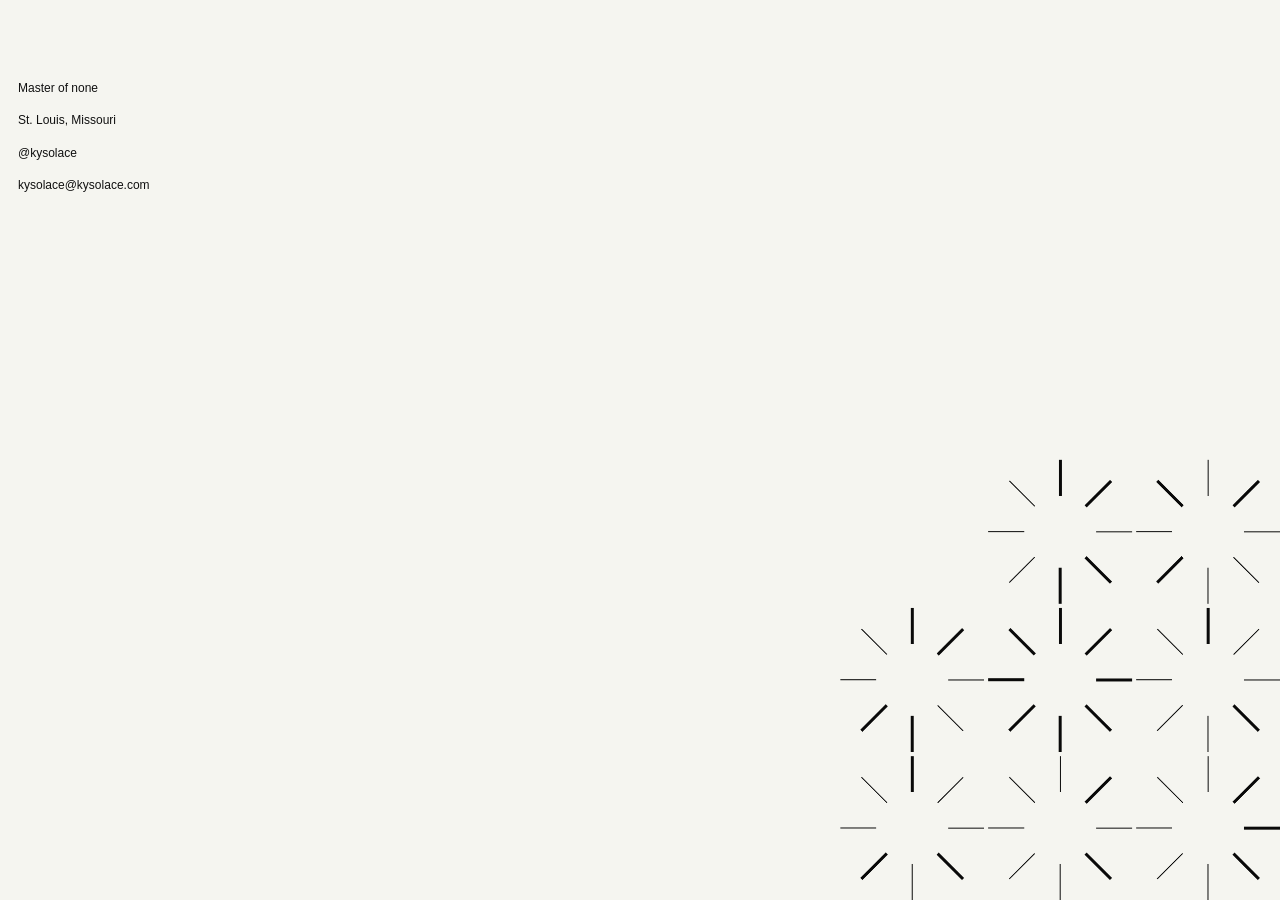
<file: index.html>
<!doctype html>
<html lang="en">
<head>
  <meta charset="utf-8">
  <meta name="viewport" content="width=device-width, initial-scale=1">

  <link rel="icon" type="image/png" sizes="32x32" href="favicon-32.png">
  <link rel="icon" type="image/png" sizes="512x512" href="favicon-512.png">
  <link rel="apple-touch-icon" href="apple-touch-icon.png">
  <link rel="preload" as="image" href="images/bg.png" fetchpriority="high">
  <title>kysolace</title>
  <link rel="stylesheet" href="style.css">
</head>

<body class="no-scroll">

<header class="site-header">
  <nav>
    <!--<a href="index.html" class="active">kysolace</a> -->
    <!--<a href="releases.html">Releases</a> -->
    <!--<a href="gallery.html">Gallery</a> -->
  </nav>
</header>

<main id="app">

  <section class="bio">

    <div class="bio-col">
      <p>Master of none</p>
      <br>
      <p>St. Louis, Missouri</p>
      <br>
      <a href="https://instagram.com/kysolace">@kysolace</a>
      <br>
      <br>
      <a href="mailto:kysolace@kysolace.com">kysolace@kysolace.com</a>
    </div>

  </section>

</main>
</body>
</html>
</file>
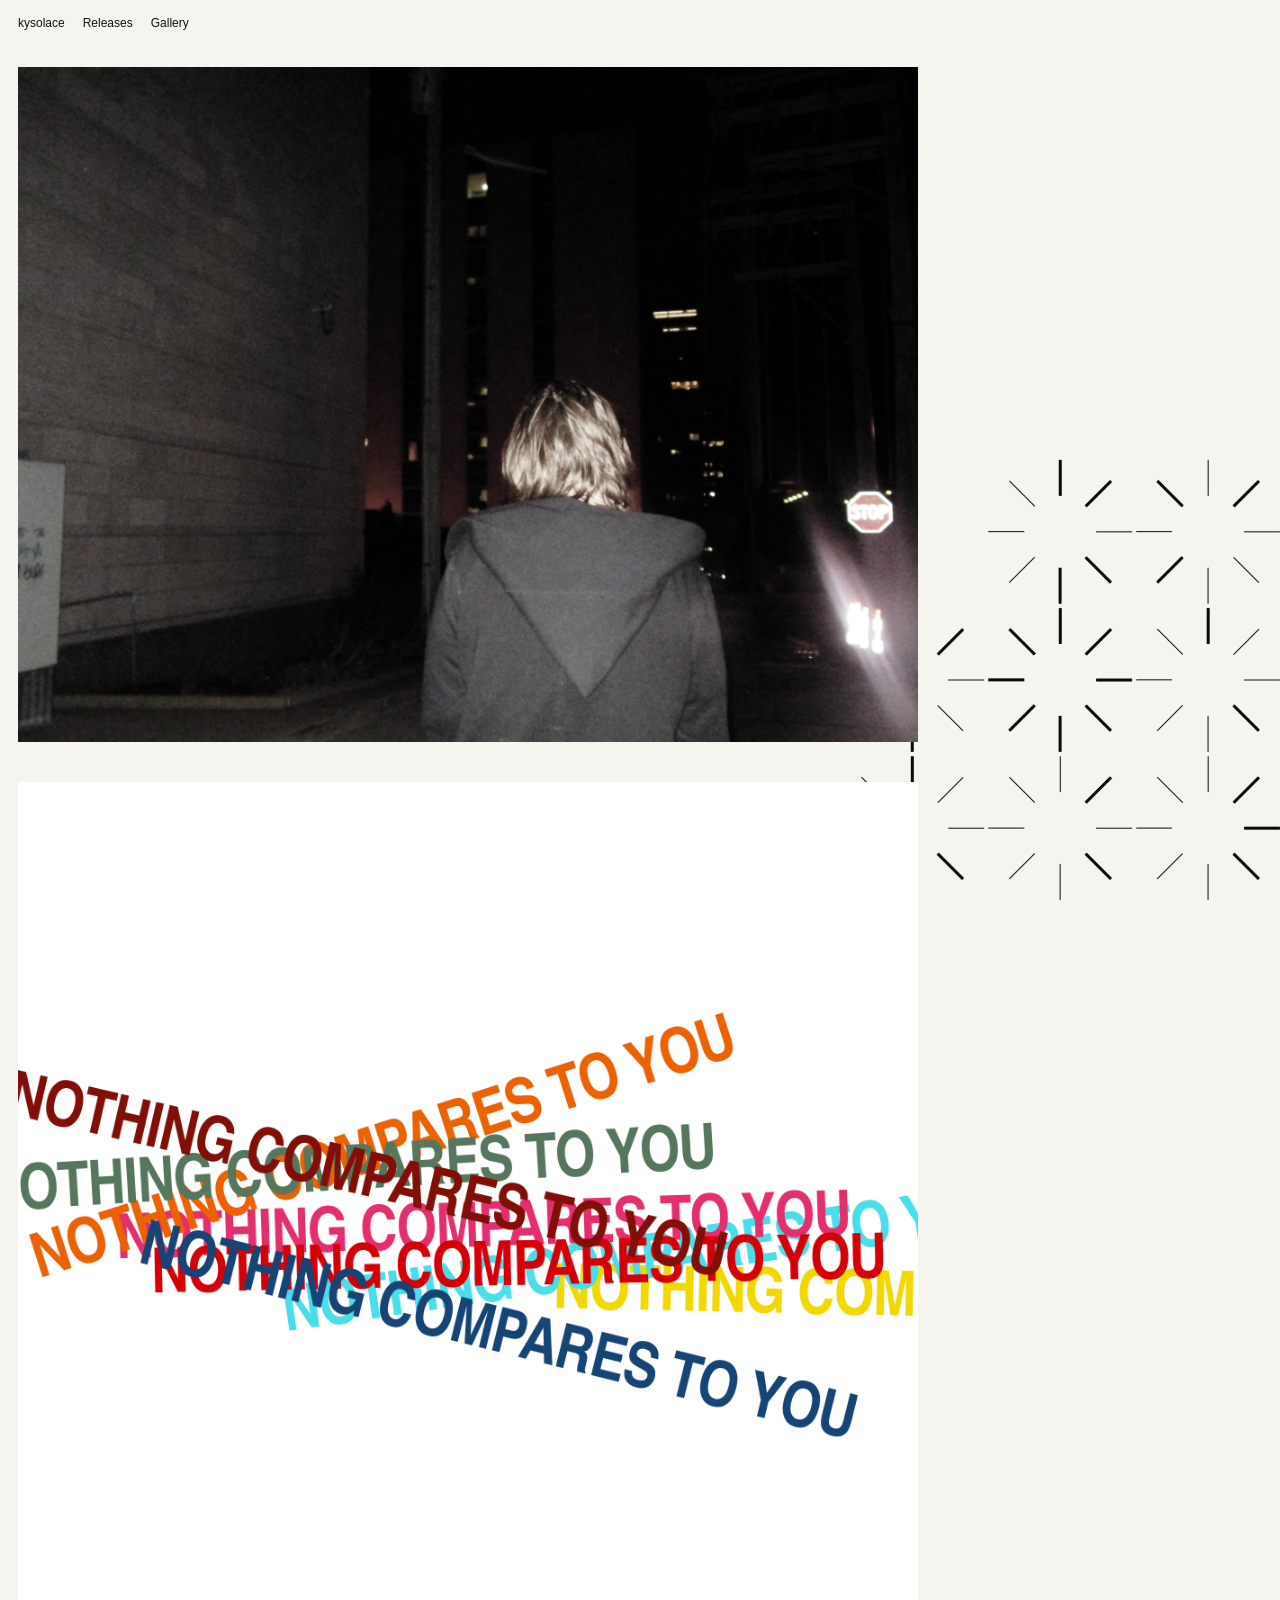
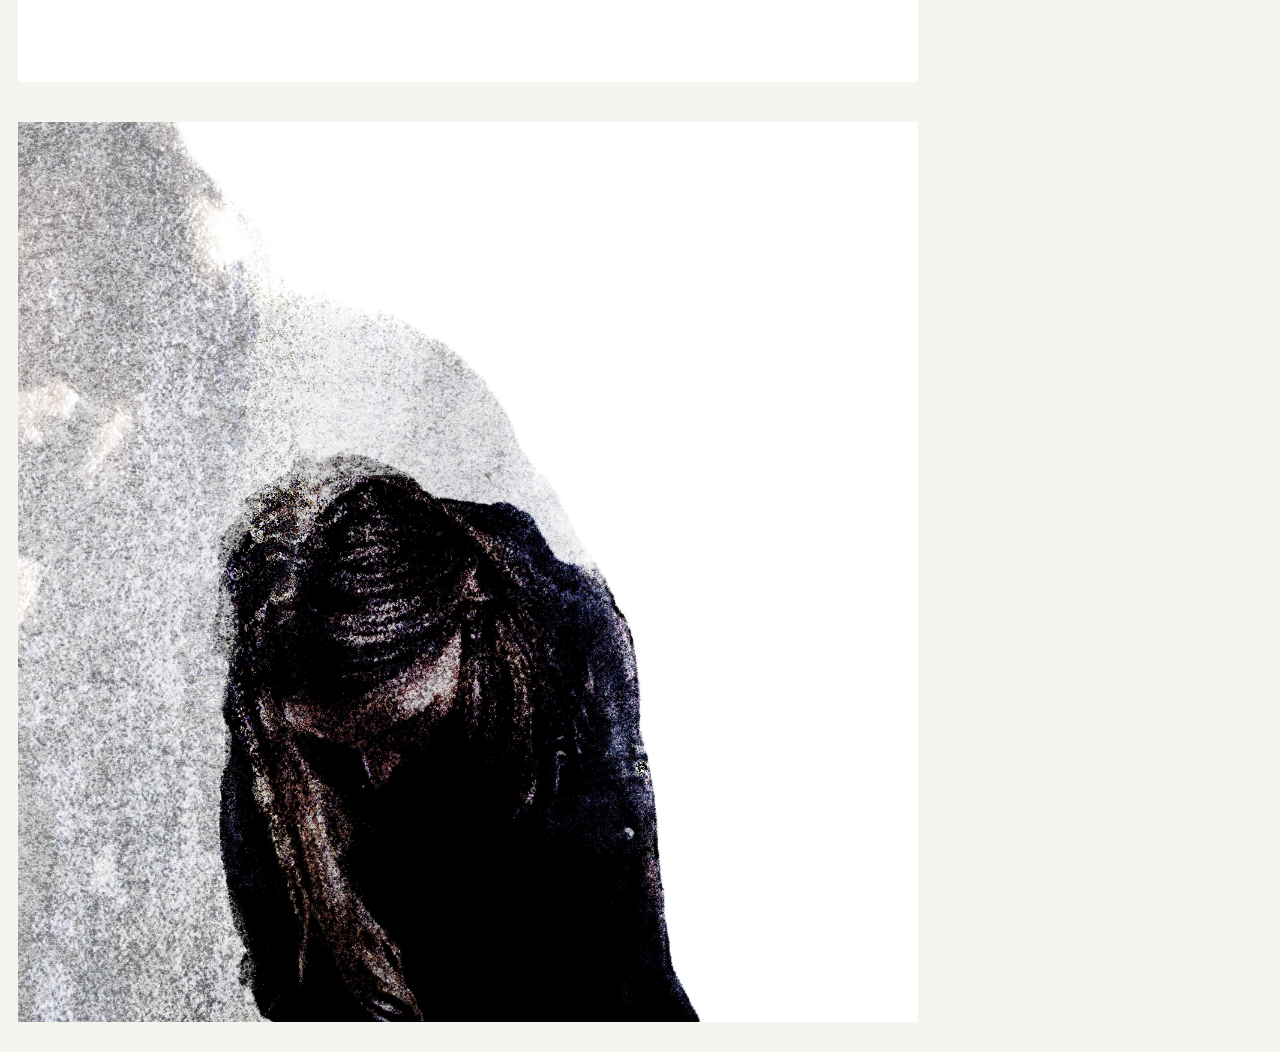
<file: gallery.html>
<!doctype html>
<html lang="en">
<head>
  <meta charset="utf-8">
  <meta name="viewport" content="width=device-width, initial-scale=1">

  <link rel="icon" type="image/png" sizes="32x32" href="favicon-32.png">
  <link rel="icon" type="image/png" sizes="512x512" href="favicon-512.png">
  <link rel="apple-touch-icon" href="apple-touch-icon.png">
  <link rel="preload" as="image" href="images/bg.png" fetchpriority="high">
  <title>kysolace — Gallery</title>
  <link rel="stylesheet" href="style.css">
</head>

<body class="gallery-page">

<header class="site-header">
  <nav>
    <a href="index.html">kysolace</a>
    <a href="releases.html">Releases</a>
    <a href="gallery.html" class="active">Gallery</a>
  </nav>
</header>

<main>

  <section class="archive">
    <div class="grid" id="archive-grid">

      <!-- Add photos here -->
      <article class="tile">
        <img src="images/5.jpeg" alt="">
      </article>
      
      <article class="tile">
        <img src="images/junya.png" alt="">
      </article>

      <article class="tile">
        <img src="images/img.jpg" alt="">
      </article>

    </div>
  </section>

</main>
</body>
</html>
</file>
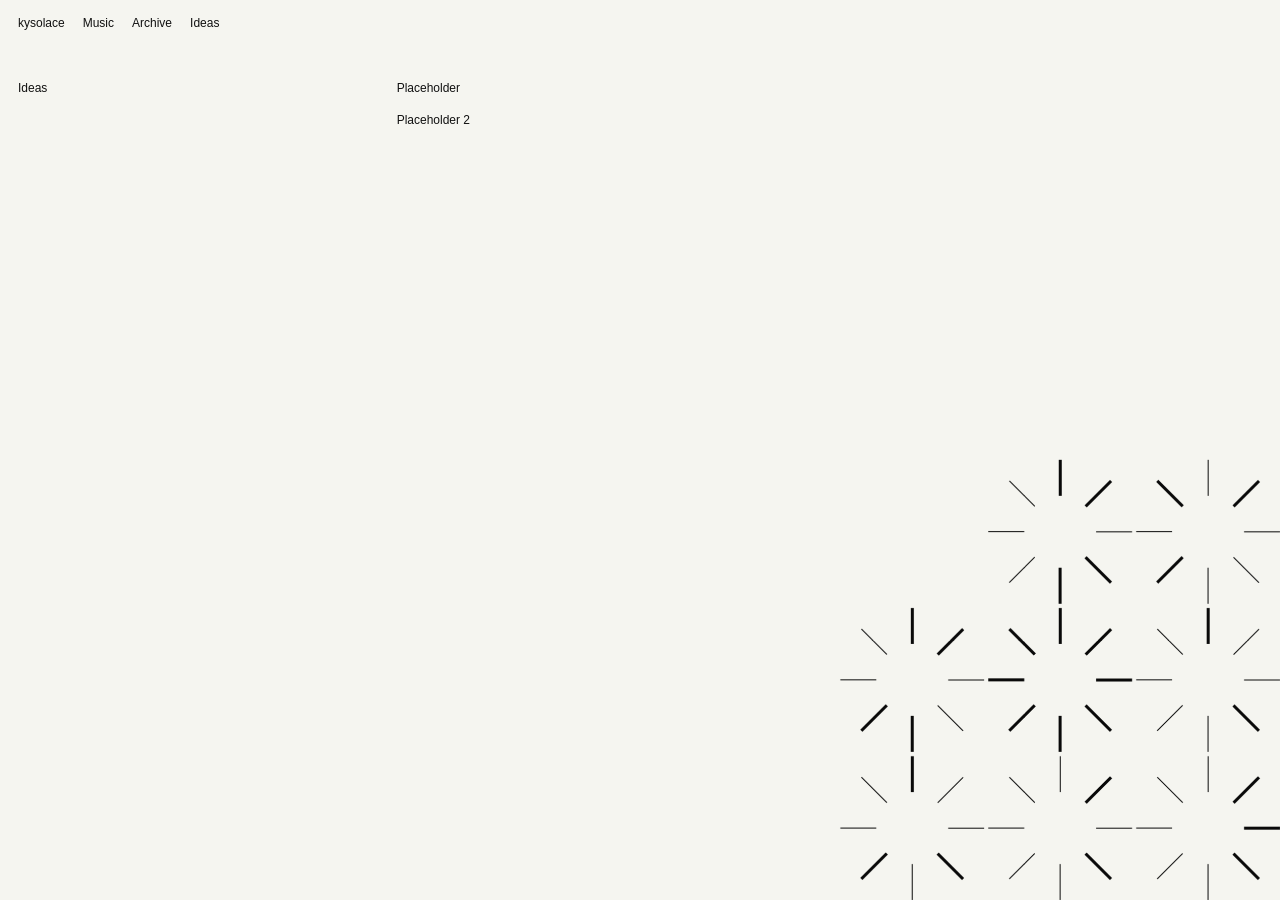
<file: ideas.html>
<!doctype html>
<html lang="en">
<head>
<meta charset="utf-8">
<meta name="viewport" content="width=device-width,initial-scale=1">
<link rel="icon" type="image/png" sizes="32x32" href="favicon-32.png">
<link rel="icon" type="image/png" sizes="512x512" href="favicon-512.png">
<link rel="apple-touch-icon" href="apple-touch-icon.png">
<title>kysolace — Ideas</title>
<link rel="stylesheet" href="style.css">
</head>
<body>
<header class="site-header">
  <nav>
    <a href="index.html">kysolace</a>
    <a href="music.html">Music</a>
    <a href="archive.html">Archive</a>
    <a href="ideas.html" class="active">Ideas</a>  </nav>
</header>

<main id="app">
<section class="bio">
   <div class="bio-col"><h1>Ideas</h1></div>
   <div class="bio-col"><p>Placeholder</p><br>
   <p>Placeholder 2</p></div>
 </section>
</main>
</body>
</html>
</file>
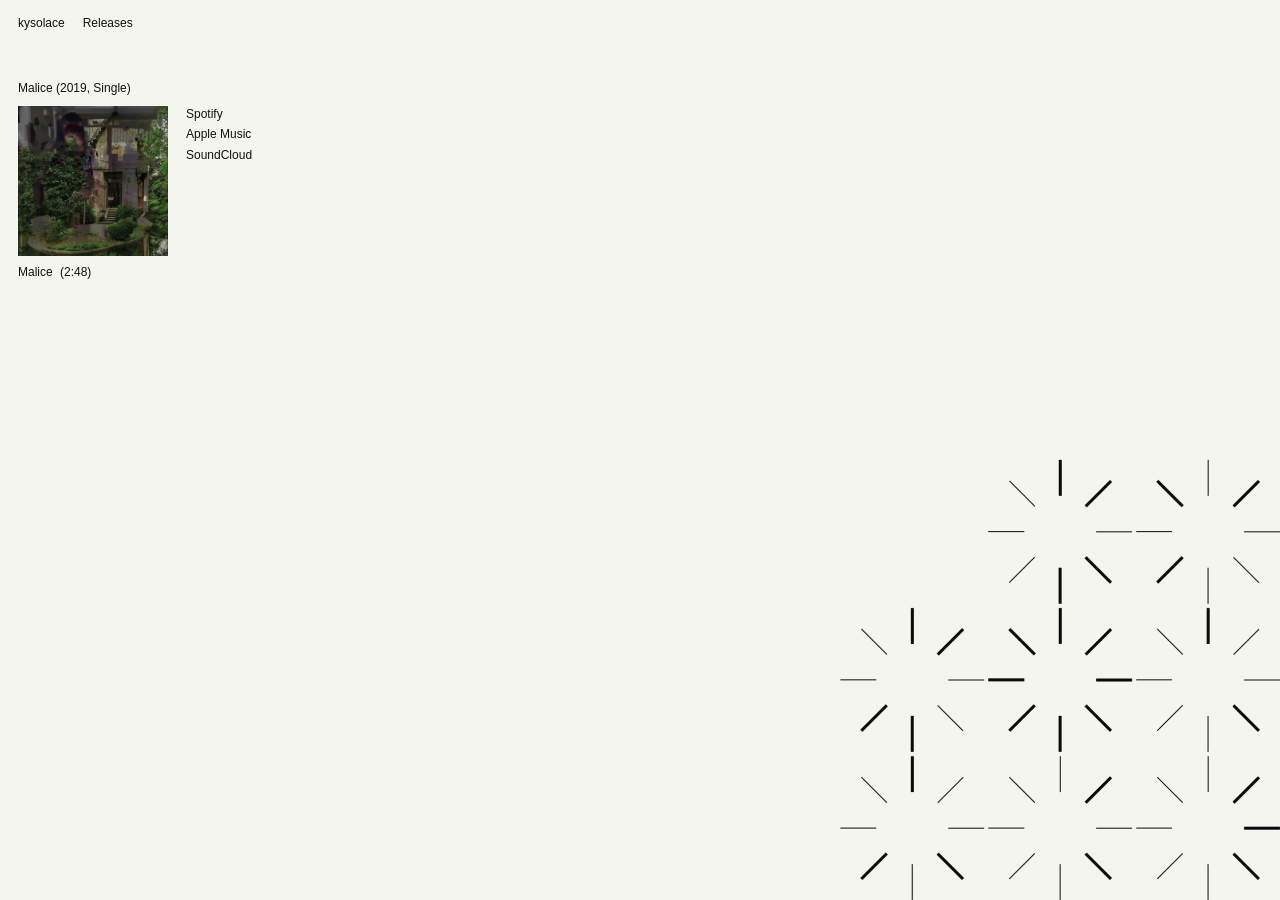
<file: releases.html>
<!doctype html>
<html lang="en">
<head>
<meta charset="utf-8">
<meta name="viewport" content="width=device-width,initial-scale=1">
<link rel="icon" type="image/png" sizes="32x32" href="favicon-32.png">
<link rel="icon" type="image/png" sizes="512x512" href="favicon-512.png">
<link rel="apple-touch-icon" href="apple-touch-icon.png">
<link rel="preload" as="image" href="images/bg.png" fetchpriority="high">
<title>kysolace — Releases</title>
<link rel="stylesheet" href="style.css">
</head>

<body>

<header class="site-header">
  <nav>
    <a href="index.html">kysolace</a>
    <a href="releases.html" class="active">Releases</a>
    <!--<a href="gallery.html">Gallery</a> -->
  </nav>
</header>

<main id="app">

<section class="releases">

  <!-- <div class="release">
    <h1 class="release-title">RELEASE TITLE (YEAR, ALBUM)</h1>
    <p class="release-track">Track One <span>(0:00)</span></p>
    <p class="release-track">Track Two <span>(0:00)</span></p>
    <p class="release-track">Track Three <span>(0:00)</span></p>
  </div>

  <div class="release">
    <h1 class="release-title">RELEASE TITLE (YEAR, EP)</h1>
    <p class="release-track">Track One <span>(0:00)</span></p>
    <p class="release-track">Track Two <span>(0:00)</span></p>
  </div> -->

<div class="release">
  <h1 class="release-title">Malice (2019, Single)</h1>

  <div class="release-info">
    <img src="images/07 malice.jpg" width="150" height="150" alt="">

    <div class="streaming-links">
      <a href="https://open.spotify.com/track/2duixzkWAQzD72hFSY6hG1?si=4dcf7bf9eb3949a5" target="_blank" rel="noopener">Spotify</a>
      <a href="https://music.apple.com/us/album/07-malice-single/1497528035" target="_blank" rel="noopener">Apple Music</a>
      <a href="https://soundcloud.com/kysolace/07-malice" target="_blank" rel="noopener">SoundCloud</a>
    </div>
  </div>

  <p class="release-track">Malice <span>(2:48)</span></p>
</div>
	
</section>

</main>
</body>
</html>
</file>
<file: style.css>
* {
  box-sizing: border-box;
}

html,
body {
  margin: 0;
  padding: 0;
  background: #f5f5f0;
  color: #111;
  font-family: Arial, Helvetica, sans-serif;
  font-size: 12px;
  line-height: 1.35;
}

/* GLOBAL SCROLL RULES (all pages, all viewport sizes) */
html {
  overflow-x: hidden;       /* no horizontal scroll, anywhere */
}

body {
  min-height: 100vh;
  min-height: 100dvh;
  position: relative;
  overflow-x: hidden;
  touch-action: pan-y;      /* allow vertical touch-scroll only; blocks horizontal swipe + pinch pan */
}

/* Pages that should have ZERO scrolling in any direction: add class="no-scroll" to <body> */
body.no-scroll {
  position: fixed;
  inset: 0;
  width: 100%;
  height: 100%;
  overflow: hidden;
  touch-action: none;
}

/* BACKGROUND OVERLAY */
body::before {
  content: "";
  position: fixed;
  top: 0;
  right: 0;
  width: 100vw;
  height: 100vh;
  background-image: url("images/bg.png");
  background-repeat: no-repeat;
  background-position: right bottom;
  background-size: auto 70vh;
  pointer-events: none;
  z-index: 0;
}

/* GLOBAL LINKS */
a,
a:hover,
a:active,
a:visited,
a:focus {
  text-decoration: none;
}

/* MAIN CONTENT — stays above the fixed background overlay (z-index: 0) */
main {
  position: relative;
  z-index: 1;
}

/* HEADER */
.site-header {
  position: fixed;
  z-index: 10;
  top: 0;
  left: 0;
  width: 100%;
  padding: 15px 18px;
  display: flex;
  align-items: flex-start;
  gap: 28px;
  background: #f5f5f0;
}

.brand {
  font-weight: 700;
  color: #111;
  letter-spacing: .04em;
  white-space: nowrap;
}

nav {
  display: flex;
  flex-wrap: wrap;
  gap: 0 18px;
}

nav a {
  color: #111;
  white-space: nowrap;
}

/* ARCHIVE */
.archive {
  width: 100%;
  max-width: 100%;
  padding: 67px 18px 30px;
}

.archive-head {
  display: flex;
  justify-content: space-between;
  align-items: baseline;
  margin-bottom: 18px;
}

.archive-head h1 {
  margin: 0;
  font-size: 12px;
  font-weight: 400;
}

.archive-head span {
  font-size: 9px;
  letter-spacing: .08em;
}

/* GRID */
.grid {
  display: flex;
  flex-direction: column;
  align-items: flex-start;
  gap: 40px;
  width: 100%;
  max-width: 100%;
}

.tile {
  width: auto;
  max-width: 100%;
  overflow: hidden;
}

.tile img {
  display: block;
  width: auto;
  height: auto;
  max-width: 900px;
  object-fit: contain;
}

.placeholder {
  width: 100%;
  aspect-ratio: 1 / 1;
  display: flex;
  align-items: center;
  justify-content: center;
  background: #e6e6e3;
  color: #aaa;
  font-size: 11px;
}

.caption {
  padding-top: 5px;
  font-size: 10px;
}

/* HOME */
.home {
  min-height: 100vh;
  padding: 18px;
  display: flex;
  flex-direction: column;
  align-items: center;
  justify-content: center;
  gap: 6px;
  text-align: center;
}

.home h1 {
  margin: 0;
  font-size: 14px;
  font-weight: 700;
  letter-spacing: .04em;
}

.home p {
  margin: 0 0 10px;
  color: #666;
}

.home-links {
  display: flex;
  gap: 18px;
}

.home-links a {
  color: #111;
}

/* BIO */
.bio {
  padding: 80px 18px 40px;
  display: grid;
  grid-template-columns: 1.2fr 1.6fr 1fr;
  gap: 30px;
  max-width: 1200px;
}

.bio a {
  color: inherit;
}

.bio h1,
.bio h2 {
  margin: 0 0 15px;
  font-size: 12px;
  font-weight: 400;
}

.bio p {
  margin: 0;
  max-width: 330px;
}

.bio-col {
  min-width: 0;
}

/* RELEASES */
.releases {
  width: 100%;
  max-width: 1200px;
  padding: 80px 18px 40px;
  text-align: left;
}

.release {
  margin: 0 0 32px;
}

.release-title {
  margin: 0 0 10px;
  padding: 0;
  font-size: 12px;
  font-weight: 400;
  line-height: 1.35;
}

.release-track {
  margin: 8px 0 4px;
  padding: 0;
  font-size: 12px;
  font-weight: 400;
  line-height: 1.35;
}

.release-track span {
  margin-left: 4px;
}

.release-info {
  display: flex;
  align-items: flex-start;
  gap: 18px;
}

.streaming-links {
  display: flex;
  flex-direction: column;
  gap: 4px;
}

.streaming-links a {
  color: #111;
}

/* RELEASE IMAGES */
.release img {
  display: block;
}

/* TABLET */
@media (max-width: 800px) {
  .archive {
    padding-top: 62px;
  }

  .bio {
    grid-template-columns: 1fr 1fr;
    padding-top: 80px;
    gap: 20px;
  }
}

/* PHONE */
@media (max-width: 480px) {
  html,
  body {
    overscroll-behavior: none; /* kill iOS Safari rubber-band bounce, phone widths only */
  }

  body::before {
    width: 100%;
    height: 100dvh;
    background-size: 100% auto;
    background-position: right bottom;
  }

  .archive {
    width: 100%;
    max-width: 100%;
    padding: 62px 12px 30px;
  }

  .tile {
    width: auto;
    max-width: 100%;
  }

  .tile img {
    width: auto;
    height: auto;
    max-width: 100%;
    object-fit: contain;
  }

  .placeholder {
    width: 100%;
    aspect-ratio: 1 / 1;
  }

  .gallery-page::before {
    display: none;
  }

  .bio {
    grid-template-columns: 1fr;
    padding-top: 80px;
  }
}

/* LIGHTBOX */
.lightbox {
  display: none;
  position: fixed;
  inset: 0;
  z-index: 9999;
  width: 100%;
  height: 100vh;
  height: 100dvh;
  background: rgba(0, 0, 0, .9);
  place-items: center;
  overflow: hidden;
  cursor: default;
}

.lightbox.active {
  display: grid;
}

.lightbox img {
  display: block;
  width: auto;
  height: auto;
  max-width: calc(100vw - 24px);
  max-height: calc(100dvh - 24px);
  object-fit: contain;
  margin: 0;
}

body.lightbox-open {
  overflow: hidden;
  touch-action: none;
}
</file>
